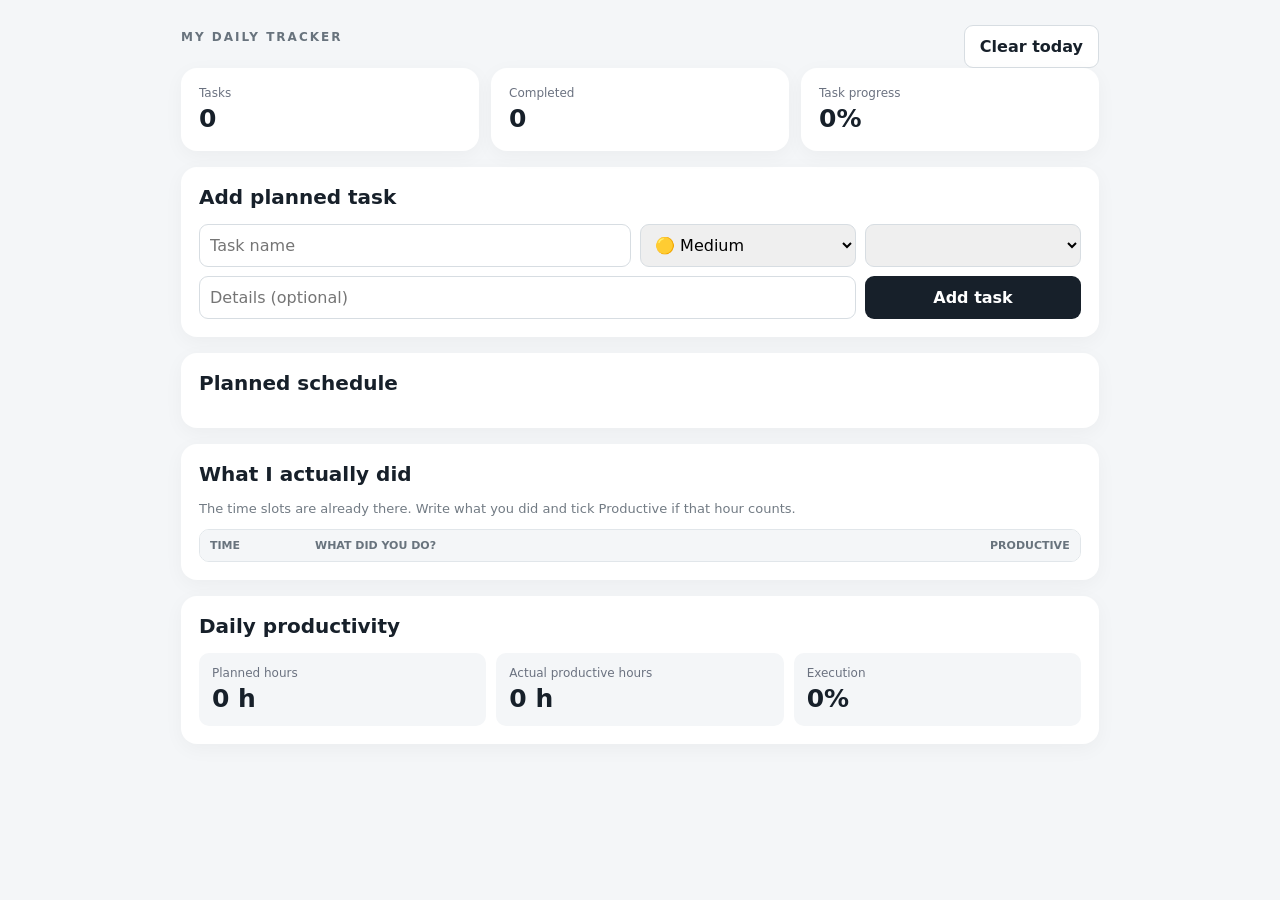
<file: index (4).html>
<!doctype html>
<html lang="en">
<head>
<meta charset="utf-8">
<meta name="viewport" content="width=device-width,initial-scale=1">
<title>Daily Tracker</title>
<link rel="stylesheet" href="style.css">
</head>
<body>
<main class="container">
<header>
  <div><div class="eyebrow">MY DAILY TRACKER</div><h1 id="dateTitle"></h1></div>
  <button id="clearBtn" class="secondary">Clear today</button>
</header>

<section class="stats">
  <div><span>Tasks</span><b id="taskCount">0</b></div>
  <div><span>Completed</span><b id="completedCount">0</b></div>
  <div><span>Task progress</span><b id="progress">0%</b></div>
</section>

<section class="card">
<h2>Add planned task</h2>
<form id="taskForm">
<input id="taskTitle" placeholder="Task name" required>
<select id="priority"><option value="high">🔴 High</option><option value="medium" selected>🟡 Medium</option><option value="low">🟢 Low</option></select>
<select id="hour"></select>
<input id="details" placeholder="Details (optional)">
<button type="submit">Add task</button>
</form>
</section>

<section class="card">
<div class="section-head"><h2>Planned schedule</h2><span id="taskMessage"></span></div>
<div id="taskList"></div>
</section>

<section class="card">
<h2>What I actually did</h2>
<p class="hint">The time slots are already there. Write what you did and tick Productive if that hour counts.</p>
<div class="activity-table">
  <div class="activity-head"><div>Time</div><div>What did you do?</div><div>Productive</div></div>
  <div id="activityList"></div>
</div>
</section>

<section class="card">
<h2>Daily productivity</h2>
<div class="productivity">
  <div><span>Planned hours</span><b id="plannedHours">0 h</b></div>
  <div><span>Actual productive hours</span><b id="productiveHours">0 h</b></div>
  <div><span>Execution</span><b id="executionRate">0%</b></div>
</div>
</section>
</main>
<script src="script.js"></script>
</body>
</html>
</file>
<file: style.css>
*{box-sizing:border-box}
body{margin:0;background:#f4f6f8;color:#17202a;font-family:system-ui,-apple-system,Segoe UI,sans-serif}
.container{max-width:950px;margin:auto;padding:25px 16px 60px}
header,.section-head{display:flex;justify-content:space-between;align-items:center;gap:15px}
.eyebrow{font-size:12px;letter-spacing:2px;color:#68737d;font-weight:800}
h1{margin:4px 0 20px;font-size:clamp(25px,6vw,38px)}
h2{margin:0 0 15px;font-size:20px}
.card,.stats>div{background:#fff;border-radius:16px;padding:18px;margin-top:16px;box-shadow:0 5px 20px #0000000a}
.stats{display:grid;grid-template-columns:repeat(3,1fr);gap:12px}
.stats>div{margin:0}.stats span,.productivity span{display:block;color:#6b7280;font-size:12px}.stats b,.productivity b{display:block;font-size:25px;margin-top:4px}
form{display:grid;grid-template-columns:2fr 1fr 1fr;gap:9px}
input,select,button{font:inherit;border-radius:9px;min-height:43px}
input,select{border:1px solid #d7dde2;padding:8px 10px;width:100%}
form input:last-of-type{grid-column:1/3}form button{grid-column:3;grid-row:2}
button{border:0;background:#17202a;color:#fff;padding:0 15px;font-weight:700;cursor:pointer}.secondary{background:#fff;color:#17202a;border:1px solid #d7dde2}
.task{display:grid;grid-template-columns:28px 65px 1fr 35px;gap:10px;align-items:center;padding:12px 0;border-top:1px solid #edf0f2}
.task:first-child{border-top:0}.time{font-weight:700;color:#59636e;font-size:13px}.title{font-weight:700}.details{font-size:13px;color:#727b84}.priority{font-size:11px;font-weight:800}.completed .title,.completed .details{text-decoration:line-through;opacity:.5}.delete{background:none;color:#7b848d;padding:5px}
.hint{color:#727b84;font-size:13px}.activity-table{border:1px solid #e1e6ea;border-radius:10px;overflow:hidden}
.activity-head,.activity-row{display:grid;grid-template-columns:105px 1fr 100px;align-items:center}
.activity-head{background:#f4f6f8;font-size:11px;text-transform:uppercase;font-weight:800;color:#68737d}
.activity-head>div,.activity-row>*{padding:9px 10px}
.activity-row{border-top:1px solid #edf0f2}.activity-row.current{background:#fffbea}
.activity-time{font-weight:700;color:#59636e;font-size:13px}.activity-input{border:1px solid transparent;background:transparent}.activity-input:focus{border-color:#cbd2d8;background:#fff;outline:0}
.productive-wrap{display:flex;align-items:center;justify-content:center;gap:5px;font-size:12px;color:#59636e}.productive-check{width:17px;height:17px;min-height:0}
.productivity{display:grid;grid-template-columns:repeat(3,1fr);gap:10px}.productivity>div{background:#f4f6f8;border-radius:10px;padding:13px}
.empty{text-align:center;color:#7b848d;padding:25px}
@media(max-width:650px){form{grid-template-columns:1fr 1fr}form input:last-of-type{grid-column:1/-1}form button{grid-column:1/-1;grid-row:auto}.activity-head,.activity-row{grid-template-columns:72px 1fr 78px}.productivity{grid-template-columns:1fr}.task{grid-template-columns:24px 58px 1fr 28px}}
</file>
